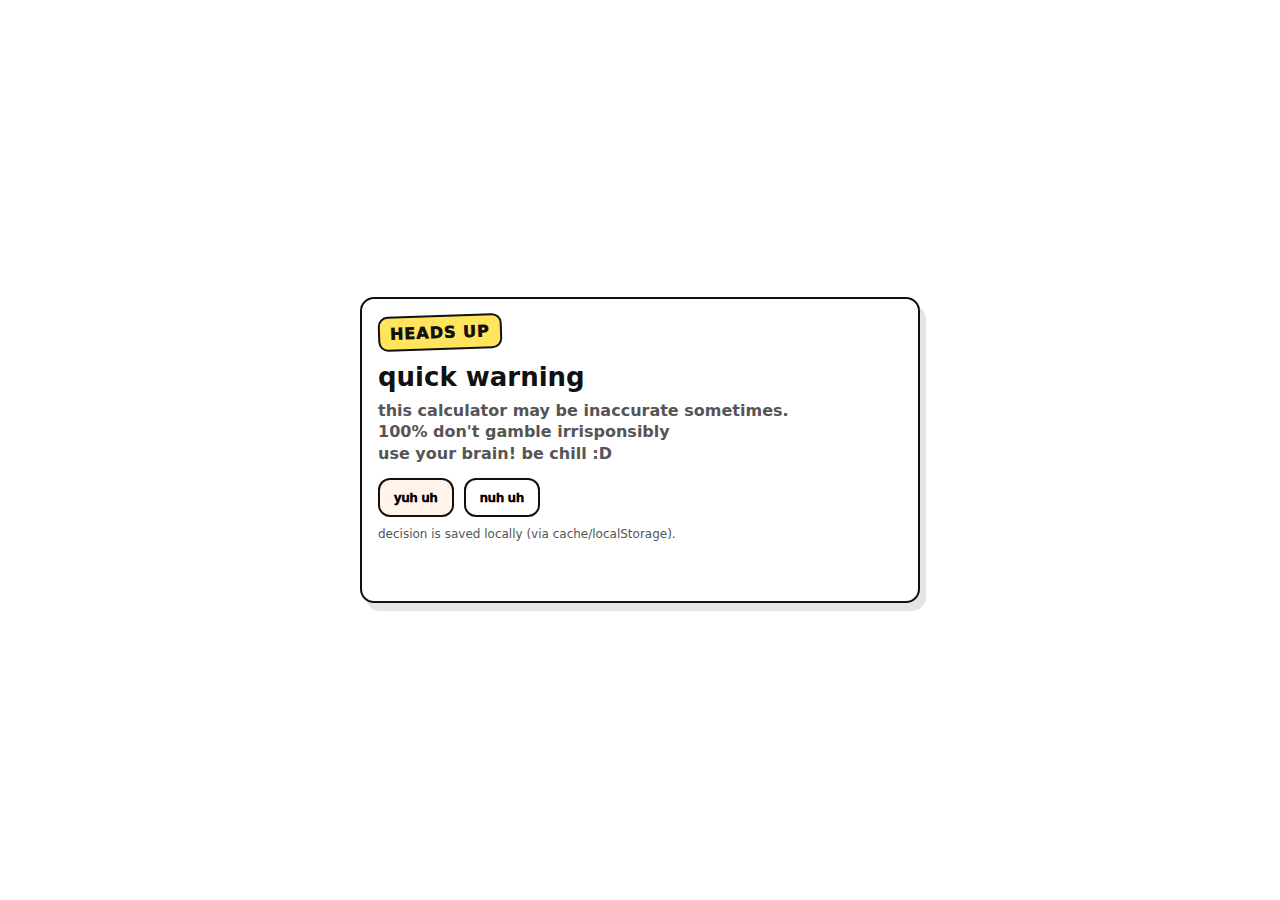
<file: page.html>
<!doctype html>
<html lang="en">
<head>
  <meta charset="utf-8" />
  <meta name="viewport" content="width=device-width,initial-scale=1" />
  <title>Scraps Item Calculator</title>
  <link rel="icon" href="favicon.svg" type="image/svg+xml">
  <link rel="stylesheet" href="style.css" />
</head>
<body>
  <div id="gate" class="gate">
    <div class="gateCard">
      <div class="stamp">heads up</div>
      <h1 class="gateTitle"> quick warning</h1>
      <p class="gateText">
        this calculator may be inaccurate sometimes.<br/>
        100% <b>don't</b> gamble irrisponsibly<br/>
        use your brain! be chill :D
      </p>
      <div class="gateBtns">
        <button id="gateYes" class="btn primary" type="button">yuh uh</button>
        <button id="gateNo" class="btn" type="button">nuh uh</button>
      </div>
      <p class="tiny">decision is saved locally (via cache/localStorage).</p>
    </div>
  </div>

  <div id="nuh" class="nuh">
    <div class="nuhInner">
      <img class="nuhGif" src="loll.gif" alt="loll gif">
      <div class="nuhText">welp dont gamble then</div>
    </div>
  </div>

  <main id="app" class="wrap">
    <header class="header">
      <div class="badge">SCRAPS</div>

      <div class="postits">
        <div class="postit a">made by @Iamalive</div>
        <div class="postit b">(this is totally not gambling)</div>
      </div>

      <h1>Cheapest way calc:</h1>
      <p class="sub">
        Input item roll cost + base chance, refinery upgrade cost + boost.
        Finds the cheapest strategy (<b>minimum expected scraps</b>).
        If ya won click the button indicating so, then you'll get a more accurate chance for that scenario
      </p>
    </header>

    <section class="card tape">
      <div class="cardHead">
        <h2>Inputs</h2>
        <button id="alreadyWonBtn" class="btn toggle" type="button" aria-pressed="false">
          Already won? <span id="alreadyWonState" class="pill">NO</span>
        </button>
      </div>

      <div class="grid">
        <label class="field">
          <span>Item roll cost (scraps)</span>
          <input id="rollCost" type="number" min="0" step="1" placeholder="e.g. 250" />
        </label>

        <label class="field">
          <span>Base chance per roll (%)</span>
          <input id="baseChance" type="number" min="0" max="100" step="1" placeholder="e.g. 40" />
        </label>

        <label class="field">
          <span>Upgrade cost (scraps)</span>
          <input id="upgradeCost" type="number" min="0" step="1" placeholder="e.g. 51" />
        </label>

        <label class="field">
          <span>Chance increase per refinery upgrade (%)</span>
          <input id="upgradeInc" type="number" min="0" step="1" placeholder="e.g. 5" />
        </label>
      </div>

      <div class="row">
        <button id="calcBtn" class="btn primary" type="button">Calculate</button>
        <button id="resetBtn" class="btn" type="button">Reset</button>
      </div>

      <p class="hint">
        Tier rates are <b>scraps/hour</b>: T1 = 12, T2 = 16, T3 = 20, T4 = 25.
        Expected rolls are shown as decimals (not rounded bc i dont want to be in boolean pain).
      </p>
    </section>

    <section class="card">
      <h2>Result</h2>
      <div id="result" class="result">
        put numbers in → hit <b>Calculate!</b>.
      </div>
    </section>

    <section class="card warmCard">
      <div class="warmHead">
        <h2>Warmup</h2>
        <button id="warmupBtn" class="btn wide" type="button">wanna try some warmup gambeling?</button>
      </div>

      <div id="warmupArea" class="warmupArea">
        <div class="warmupTop">
          <div class="scrapTag">warmup zone</div>
          <div class="warmupNote">win if final number ≤ your chance</div>
        </div>

        <div class="grid">
          <label class="field">
            <span>Chance to obtain (%)</span>
            <input id="warmChance" type="number" min="0" max="100" step="1" placeholder="e.g. 25" />
          </label>

          <label class="field">
            <span>Scraps used per roll</span>
            <input id="warmCost" type="number" min="0" step="1" placeholder="e.g. 250" />
          </label>
        </div>

        <div class="row">
          <button id="warmRollBtn" class="btn primary" type="button">try gambeling</button>
          <button id="warmResetBtn" class="btn" type="button">reset warmup</button>
        </div>

        <div class="warmStats">
          <div class="stat"><span class="k">rolls</span><span id="warmRolls" class="v">0</span></div>
          <div class="stat"><span class="k">scraps</span><span id="warmScraps" class="v">0</span></div>
          <div class="stat"><span class="k">last</span><span id="warmLast" class="v">—</span></div>
        </div>

        <div class="case">
          <div class="caseWindow">
            <div class="casePointer"></div>
            <div id="caseStrip" class="caseStrip"></div>
          </div>
        </div>
      </div>
    </section>

    <footer class="footer">
      <p>tried my best to replicate the scraps ui, uhhh does it look similar?</p>
    </footer>
  </main>

  <div id="modal" class="modal hidden" role="dialog" aria-modal="true">
    <div class="modalCard">
      <div id="modalTitle" class="modalTitle">hey</div>
      <div id="modalBody" class="modalBody">…</div>
      <div id="modalBtns" class="modalBtns"></div>
    </div>
  </div>

  <script src="script.js"></script>
</body>
</html>
</file>
<file: style.css>
:root{
  --bg:#ffffff;
  --ink:#111;
  --muted:#555;
  --card:#fff;
  --shadow: rgba(0,0,0,0.10);
  --accent:#ff6a00;
  --postA:#ffe45c;
  --postB:#a7f3d0;
  --tape:#ffd27a;
  --soft:#f4f4f4;
}

*{box-sizing:border-box}
html,body{height:100%}
body{
  margin:0;
  background: var(--bg);
  color: var(--ink);
  font-family: ui-sans-serif, system-ui, -apple-system, Segoe UI, Roboto, Arial, sans-serif;
}

.wrap{
  width:min(980px, 92vw);
  margin:26px auto 46px;
  display:grid;
  gap:14px;
  position: relative;
}

.header{ position: relative; padding: 6px 4px 2px; }
.badge{
  display:inline-block;
  padding:6px 10px;
  border:2px solid var(--ink);
  border-radius: 10px;
  font-weight:950;
  letter-spacing:1px;
  background:#fff;
}

.postits{
  position:absolute;
  right: 0;
  top: 0;
  display:flex;
  gap:10px;
}

.postit{
  width: 180px;
  padding: 12px 12px;
  border: 2px solid var(--ink);
  border-radius: 10px;
  box-shadow: 3px 4px 0 var(--shadow);
  font-weight: 950;
  background:#fff;
}
.postit.a{ background: var(--postA); transform: rotate(-2deg); }
.postit.b{ background: var(--postB); transform: rotate(2deg); }

.header h1{
  margin: 12px 0 6px;
  font-size: 30px;
  letter-spacing:-0.3px;
}
.sub{
  margin:0;
  color: var(--muted);
  line-height: 1.35;
}

.card{
  background: var(--card);
  border: 2px solid var(--ink);
  border-radius: 14px;
  padding: 16px;
  box-shadow: 3px 4px 0 var(--shadow);
  position: relative;
}

.tape::before,
.tape::after{
  content:"";
  position:absolute;
  width: 118px;
  height: 26px;
  background: var(--tape);
  border: 2px solid rgba(0,0,0,0.20);
  top: -12px;
  pointer-events:none;
}
.tape::before{ left: 22px; transform: rotate(-4deg); }
.tape::after{ right: 22px; transform: rotate(3deg); }

.cardHead{
  display:flex;
  align-items:center;
  justify-content:space-between;
  gap: 10px;
  margin-bottom: 10px;
}

h2{
  margin:0 0 12px;
  font-size: 15px;
  text-transform: uppercase;
  letter-spacing: 0.8px;
}

.grid{
  display:grid;
  grid-template-columns: repeat(2, minmax(0, 1fr));
  gap: 12px;
}

.field{ display:grid; gap:6px; }
.field span{
  font-size: 12px;
  color: var(--muted);
  font-weight: 800;
}

.field input{
  width:100%;
  padding: 10px 10px;
  border-radius: 10px;
  border: 2px solid var(--ink);
  background:#fff;
  outline:none;
  font-size:14px;
}

.field input:focus{ box-shadow: 0 0 0 3px rgba(255,106,0,0.25); }

.row{ display:flex; gap:10px; margin-top: 14px; flex-wrap: wrap; }

.btn{
  border: 2px solid var(--ink);
  border-radius: 12px;
  padding: 10px 14px;
  background:#fff;
  cursor:pointer;
  font-weight: 950;
}
.btn:hover{ transform: translateY(-1px); }
.btn:active{ transform: translateY(0px); }

.btn.primary{ background: #fff3ea; }
.btn.toggle{ padding: 8px 10px; }
.btn.wide{ width: 100%; text-align:center; }

.pill{
  display:inline-block;
  margin-left: 8px;
  min-width: 44px;
  text-align:center;
  padding: 3px 8px;
  border:2px solid var(--ink);
  border-radius: 999px;
  background:#fff;
  font-size: 12px;
}
.pill.on{ background:#fff3ea; }

.hint{
  margin: 12px 0 0;
  padding-top: 10px;
  border-top: 1px dashed rgba(0,0,0,0.25);
  color: var(--muted);
  font-size: 12px;
  line-height: 1.4;
}

.result{
  padding: 12px;
  border-radius: 12px;
  border: 2px dashed var(--ink);
  background:#fff;
  line-height:1.45;
}

.big{ font-size: 18px; font-weight: 950; margin-bottom: 8px; }
.mono{ font-family: ui-monospace, SFMono-Regular, Menlo, Monaco, Consolas, "Liberation Mono", monospace; }

.split{
  display:grid;
  grid-template-columns: 1fr 1fr;
  gap: 10px;
  margin-top: 10px;
}
.miniBox{
  border: 2px solid var(--ink);
  border-radius: 12px;
  padding: 10px;
  background:#fff;
}
.miniTitle{
  font-weight: 950;
  font-size: 12px;
  color: var(--muted);
  text-transform: uppercase;
  letter-spacing: 0.7px;
  margin-bottom: 6px;
}
.tierList{ display:grid; gap: 8px; }
.tierRow{
  display:flex;
  justify-content:space-between;
  gap:10px;
  padding: 8px 10px;
  border-radius: 12px;
  background: var(--soft);
  border: 1px solid rgba(0,0,0,0.10);
}

.warmCard .warmHead{ 
  text-align: center;
  justify-items: center;
  position: relative;
  z-index: 5;
}

.warmCard .warmHead h2{
  margin: 0;
}

.warmupArea{
  max-height: 0;
  overflow: hidden;
  transition: max-height 280ms ease, padding-top 280ms ease;
  border-top: 1px dashed rgba(0,0,0,0.25);
  margin-top: 12px;
  padding-top: 0;
}
.warmupArea.open{
  max-height: 1400px;
  padding-top: 12px;
}

.warmupTop{
  display:flex;
  justify-content:space-between;
  gap:10px;
  flex-wrap:wrap;
  margin-bottom: 10px;
}

.scrapTag{
  display:inline-block;
  padding: 6px 10px;
  border:2px solid var(--ink);
  border-radius: 999px;
  font-weight: 950;
  background:#fff;
}

.warmupNote{
  color: var(--muted);
  font-size: 12px;
  font-weight: 700;
}

.warmStats{
  margin-top: 12px;
  display:grid;
  grid-template-columns: repeat(3, 1fr);
  gap: 10px;
}
.stat{
  border: 2px solid var(--ink);
  border-radius: 12px;
  padding: 8px 10px;
  background:#fff;
  display:flex;
  justify-content:space-between;
  gap:10px;
}
.stat .k{
  color: var(--muted);
  font-weight: 900;
  text-transform: uppercase;
  letter-spacing: 0.7px;
  font-size: 11px;
}
.stat .v{ font-weight: 950; }

.case{
  margin-top: 12px;
  border: 2px solid var(--ink);
  border-radius: 14px;
  padding: 12px;
  background:#fff;
}

.caseWindow{
  position: relative;
  height: 86px;
  width: 744px;
  max-width: 92vw;
  margin: 0 auto;
  border: 2px solid var(--ink);
  border-radius: 12px;
  overflow: hidden;
  background: #fafafa;
  isolation: isolate;
}

.casePointer{
  position: absolute;
  top: 0;
  bottom: 0;
  left: 50%;
  width: 0;
  transform: translateX(-50%);
  z-index: 999;
  pointer-events: none;
}

.casePointer::before{
  content:"";
  position:absolute;
  top:0;
  left:-10px;
  width:20px;
  height: 10px;
  background: var(--accent);
  border:2px solid var(--ink);
  border-bottom: none;
  border-radius: 10px 10px 0 0;
}

.casePointer::after{
  content:"";
  position:absolute;
  bottom:0;
  left:-10px;
  width:20px;
  height: 10px;
  background: var(--accent);
  border:2px solid var(--ink);
  border-top: none;
  border-radius: 0 0 10px 10px;
}

.caseStrip{
  position: relative;
  z-index: 1;
  display:flex;
  height: 100%;
  align-items:center;
  gap: 10px;
  padding: 0 12px;
  transform: translateX(0px);
  will-change: transform;
}

.caseNum{
  width: 64px;
  height: 54px;
  border: 2px solid var(--ink);
  border-radius: 12px;
  background:#fff;
  display:flex;
  align-items:center;
  justify-content:center;
  font-weight: 950;
  box-shadow: 2px 2px 0 var(--shadow);
  flex: 0 0 auto;
}

.modal{
  position: fixed;
  inset: 0;
  background: rgba(0,0,0,0.35);
  display:flex;
  align-items:center;
  justify-content:center;
  padding: 18px;
  z-index: 999;
}
.modalCard{
  width: min(560px, 94vw);
  background:#fff;
  border: 2px solid var(--ink);
  border-radius: 14px;
  box-shadow: 6px 8px 0 var(--shadow);
  padding: 14px;
}
.modalTitle{ font-weight: 950; font-size: 18px; margin-bottom: 8px; }
.modalBody{ color: var(--muted); font-weight: 700; line-height: 1.35; }
.modalBtns{ display:flex; gap: 10px; margin-top: 12px; flex-wrap: wrap; }

.gate, .nuh{
  position: fixed;
  inset: 0;
  display:none;
  align-items:center;
  justify-content:center;
  background:#fff;
  z-index: 2000;
}
.gate.show{ display:flex; }
.gateCard{
  width: min(560px, 94vw);
  border: 2px solid var(--ink);
  border-radius: 14px;
  box-shadow: 6px 8px 0 var(--shadow);
  padding: 16px;
  background:#fff;
  position: relative;
  padding-bottom: 60px;
}
.stamp{
  display:inline-block;
  padding: 6px 10px;
  border: 2px solid var(--ink);
  border-radius: 10px;
  font-weight: 950;
  text-transform: uppercase;
  letter-spacing: 1px;
  transform: rotate(-2deg);
  background: var(--postA);
}
.gateTitle{ margin: 12px 0 8px; font-size: 26px; }
.gateText{ margin: 0; color: var(--muted); font-weight: 700; line-height: 1.35; }
.gateBtns{ display:flex; gap:10px; margin-top: 14px; flex-wrap: wrap; }
.tiny{ margin: 10px 0 0; color: var(--muted); font-size: 12px; }

.nuh.show{ display:flex; }

.nuhInner{
  display:grid;
  gap: 12px;
  place-items: center;
  padding: 20px;
}

.nuhGif{
  max-width: min(520px, 92vw);
  border: 2px solid var(--ink);
  border-radius: 14px;
  box-shadow: 6px 8px 0 var(--shadow);
}

.nuhText{
  font-weight: 950;
  font-size: 18px;
}

.footer{
  color: var(--muted);
  font-weight: 800;
  font-size: 12px;
  padding: 0 4px;
}

.nuhLinks{
  margin-top: 12px;
  display:grid;
  gap: 10px;
  text-align: center;
}

.repoLink{
  display: inline-block;
  padding: 8px 14px;
  border: 2px solid var(--ink);
  border-radius: 12px;
  font-weight: 950;
  text-decoration: none;
  color: var(--ink);
  background: #fff;
}

.repoLink:hover{
  transform: translateY(-1px);
}

.resetHint{
  font-size: 12px;
  font-weight: 700;
  color: var(--muted);
  line-height: 1.4;
}

.resetHint code {
  display: inline-block;
  margin-top: 4px;
  padding: 4px 6px;
  border: 2px solid var(--ink);
  border-radius: 8px;
  background: #f4f4f4;
  font-family: ui-monospace, monospace;
  font-size: 11px;
}

.cornerNote{
  position: absolute;
  bottom: 8px;
  right: 12px;
  font-size: 11px;
  color: var(--muted);
  text-align: right;
  max-width: 280px;
}

.cornerNote a {
  color: var(--ink);
  font-weight: 900;
  text-decoration: underline;
}

.calcLayout{
  display:grid;
  grid-template-columns: 1.2fr 0.8fr;
  gap: 14px;
  align-items: start;
}

.chartCard{
  display:grid;
  gap: 10px;
}

.chartEmpty{
  border: 2px dashed var(--ink);
  border-radius: 12px;
  padding: 16px;
  background:#fff;
  color: var(--muted);
  font-weight: 800;
  text-align:center;
  line-height: 1.3;
}

.chartWrap{
  border: 2px dashed var(--ink);
  border-radius: 12px;
  padding: 10px;
  background:#fff;
  height: 260px;
}

.hidden{ display:none !important; }

@media (max-width: 900px){
  .postits{ position: static; margin-top: 10px; }
  .split{ grid-template-columns: 1fr; }
}

@media (max-width: 740px){
  .grid{ grid-template-columns: 1fr; }
  .cardHead{ flex-direction: column; align-items:flex-start; }
  .warmStats{ grid-template-columns: 1fr; }
  .calcLayout{ grid-template-columns: 1fr; }
}
</file>
